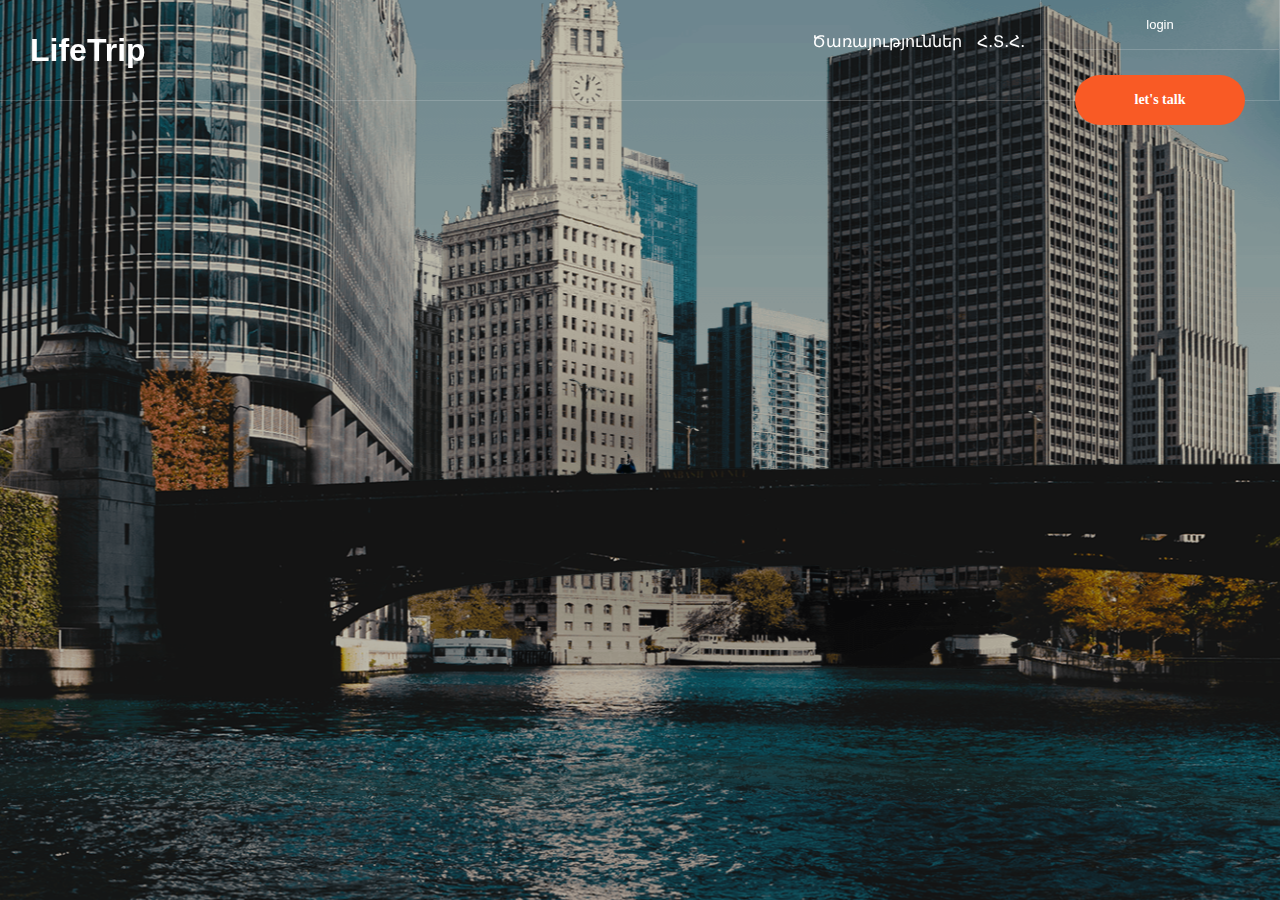
<file: index.html>
<!DOCTYPE html>
<html lang="en">
<head>
    <meta charset="UTF-8">
    <title>LifeTrip</title>
    <link crossorigin="anonymous" href="https://maxcdn.bootstrapcdn.com/bootstrap/4.0.0/css/bootstrap.min.css" integrity="sha384-Gn5384xqQ1aoWXA+058RXPxPg6fy4IWvTNh0E263XmFcJlSAwiGgFAW/dAiS6JXm"
          rel="stylesheet">
    <link href="css/main.css" rel="stylesheet">
    <link href="css/index.css" rel="stylesheet">
    <meta content="width=device-width, initial-scale=1" name="viewport">
</head>
<body class="dark-theme">
<section class="fixed-top">
    <header class="dark-theme">
        <nav class="main-nav">
            <div class="logo"><a href="index.html">LifeTrip</a></div>
            <ul class="menu">
                <li class="sub-menu"><a href="services.html">Ծառայություններ</a></li>
                <li class="sub-menu"><a href="#">Հ․Տ․Հ․</a></li>
                <!--<li class="sub-menu"><a href="javascript:void(0);">Խոսքի Ուղերձ</a></li>-->
                <!--<li class="sub-menu"><a href="javascript:void(0);">Կապ</a></li>-->
            </ul>
        </nav>
        <div>
            <div class="header-register">
                <button>login</button>
            </div>
            <div class="header-live-contact">
                <button>let's talk</button>
            </div>
        </div>
        <button class="header-burger">
            <span></span>
            <span></span>
            <span></span>
        </button>
    </header>
</section>
<main>
    <div class="main-bg">
        <div></div>
    </div>
    <!--<section class="index-sec active" id="sec1">-->
        <!---->
        <!--<img alt="bg" class="zoom-bg" id="image1" src="img/image_2019-05-27_12-11-10.png">-->
        <!---->
        <!--&lt;!&ndash;<div class="section1-context">&ndash;&gt;-->
        <!--&lt;!&ndash;<h2>LifeTrip</h2>&ndash;&gt;-->
        <!--&lt;!&ndash;</div>&ndash;&gt;-->
    <!--</section>-->
    <!--<section class="index-sec zooming-block hide" id="sec2">-->
        <!--<img alt="bg" class="zoom-bg" id="image2" src="img/image_2019-05-27_12-09-10.png">-->
    <!---->
    <!--</section>-->
    <!--<section class="index-sec" id="sec3">-->
        <!---->
        <!--<img alt="bg" class="zoom-bg" id="image3" src="img/bonhomme-ocus-00.jpg">-->
    <!---->
    <!--</section>-->
    <!--<section class="index-sec" id="sec4">-->
        <!---->
        <!--<img alt="bg" class="zoom-bg" id="image4" src="img/bonhomme-ocus-00.jpg">-->
    <!---->
    <!--</section>-->
  
</main>


<script src="js/jquery-3.2.1.min.js"></script>
<script src="https://cdnjs.cloudflare.com/ajax/libs/popper.js/1.12.9/umd/popper.min.js"></script>
<script src="https://maxcdn.bootstrapcdn.com/bootstrap/4.0.0/js/bootstrap.min.js"></script>
<script src="js/jquery.zoom.js"></script>
<script src="js/main.js"></script>
</body>
</html>
</file>
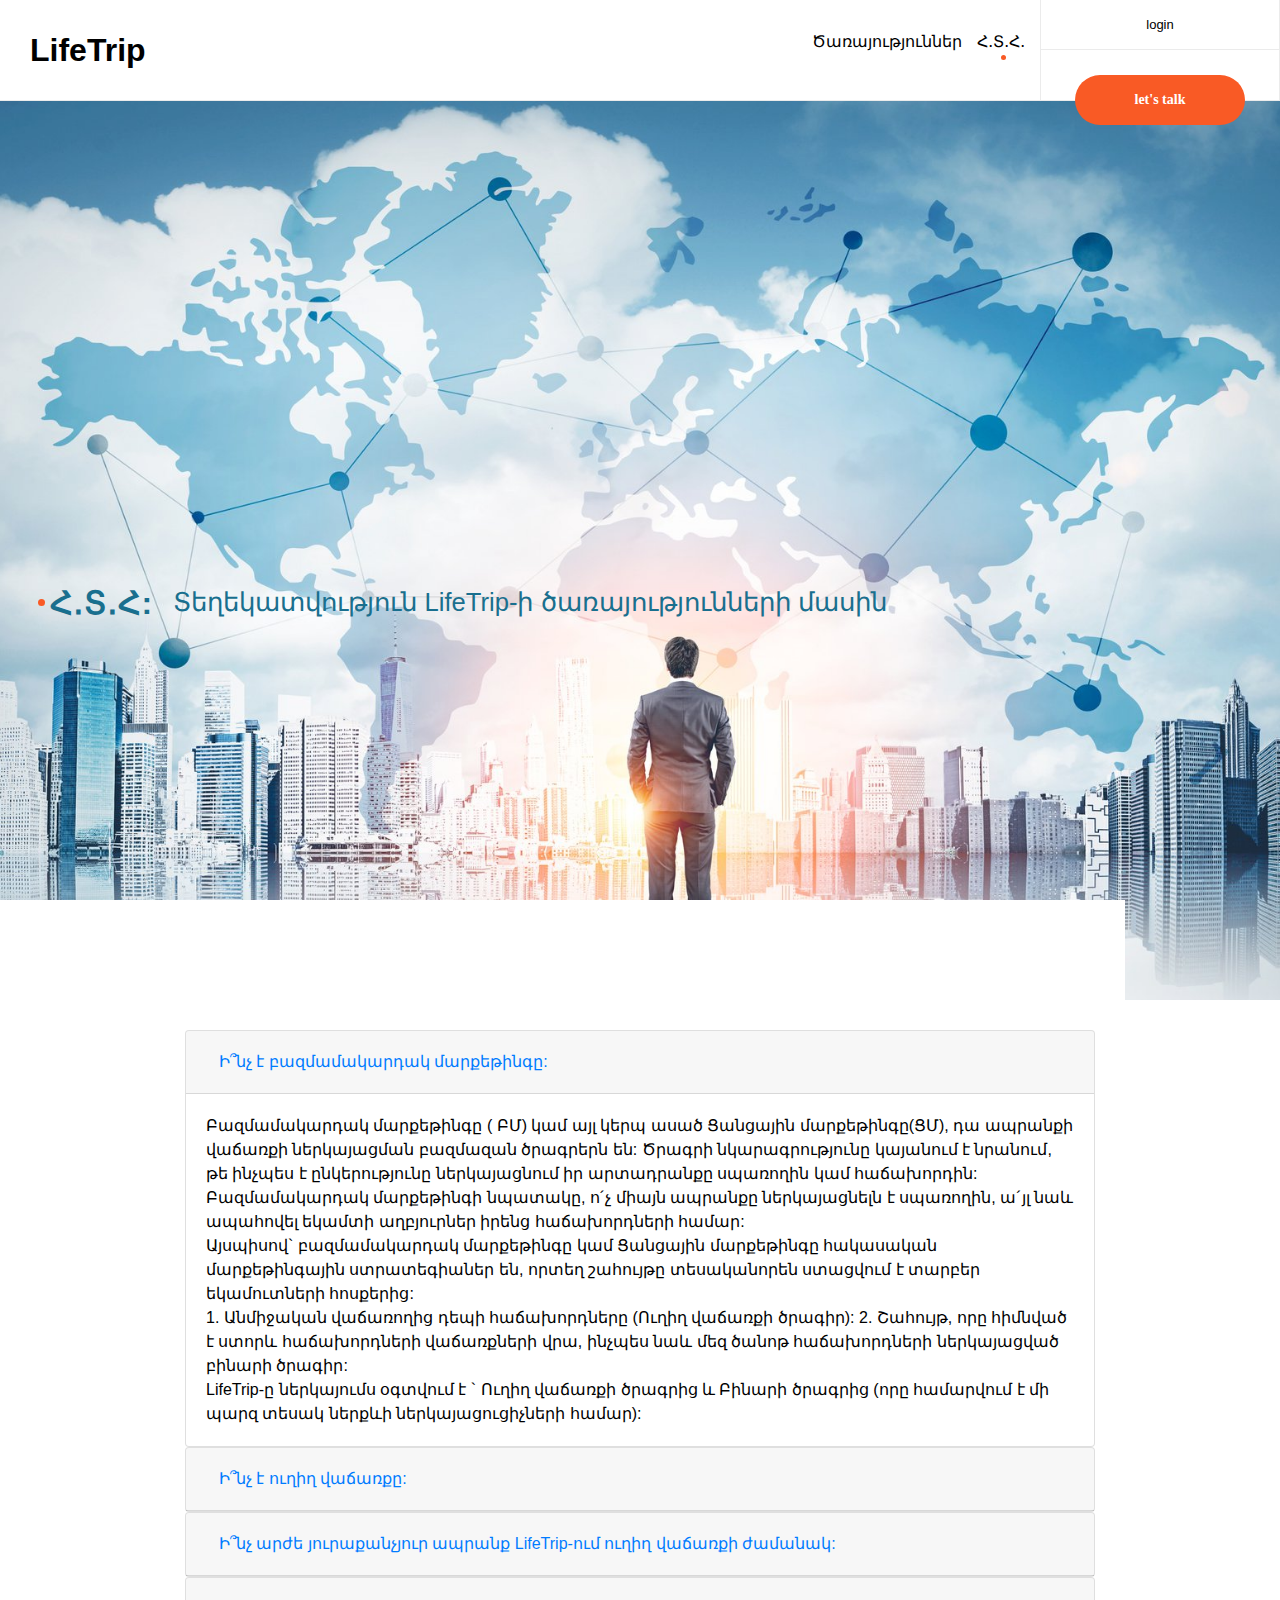
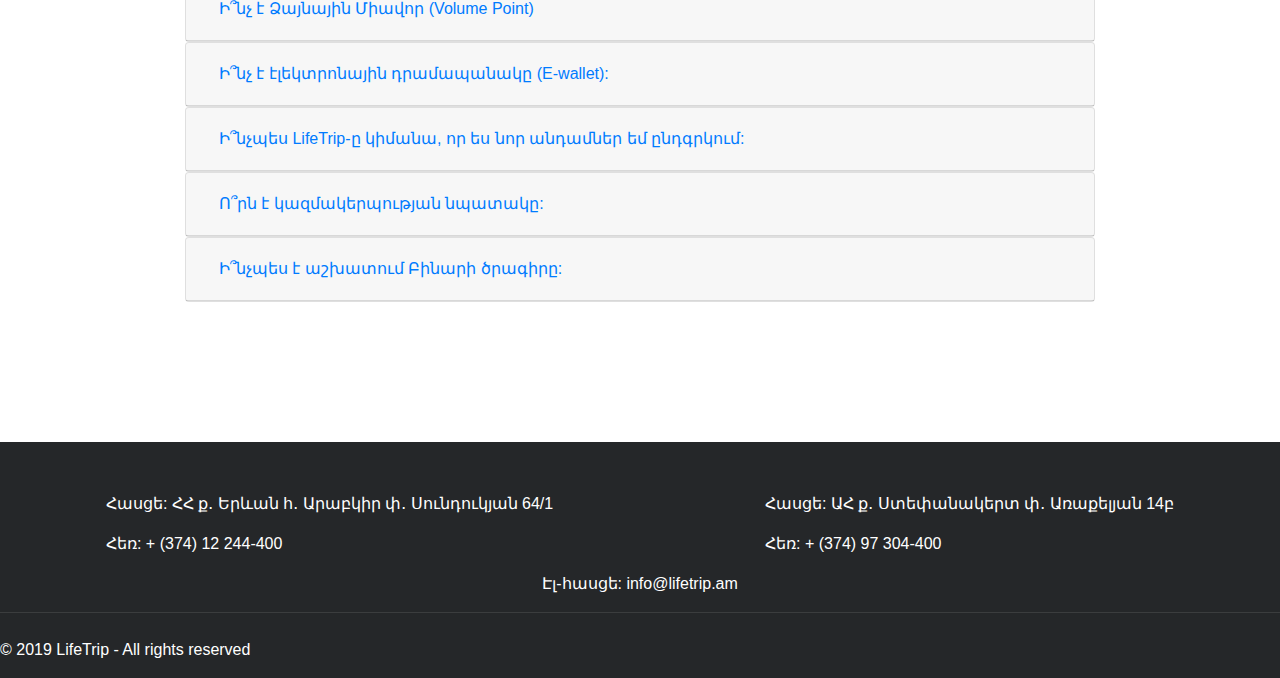
<file: faq.html>
<!DOCTYPE html>
<html lang="en">
<head>
    <meta charset="UTF-8">
    <title>LifeTrip</title>
    <link crossorigin="anonymous" href="https://maxcdn.bootstrapcdn.com/bootstrap/4.0.0/css/bootstrap.min.css" integrity="sha384-Gn5384xqQ1aoWXA+058RXPxPg6fy4IWvTNh0E263XmFcJlSAwiGgFAW/dAiS6JXm"
          rel="stylesheet">
    <link href="css/main.css" rel="stylesheet">
    <meta content="width=device-width, initial-scale=1" name="viewport">
</head>
<body class="light-theme">
<section class="fixed-top">
    <header class="light-theme">
        <nav class="main-nav">
            <div class="logo"><a href="index.html">LifeTrip</a></div>
            <ul class="menu">
                <li class="sub-menu "><a href="services.html">Ծառայություններ</a></li>
                <li class="sub-menu active"><a href="#">Հ․Տ․Հ․</a></li>
                <!--<li class="sub-menu"><a href="javascript:void(0);">Խոսքի Ուղերձ</a></li>-->
                <!--<li class="sub-menu"><a href="javascript:void(0);">Կապ</a></li>-->
            </ul>
        </nav>
        <div>
            <div class="header-register">
                <button>login</button>
            </div>
            <div class="header-live-contact">
                <button>let's talk</button>
            </div>
        </div>
        <button class="header-burger">
            <span></span>
            <span></span>
            <span></span>
        </button>
    </header>
</section>
<section>
    <main>
        <div class="service-container">
            <div class="service-content-background">
                <img alt="business" src="img/business.2.jpg">
                <h2 class="service-content-top-header"><span></span> Հ․Տ․Հ:
                    <small> &nbsp;&nbsp; Տեղեկատվություն LifeTrip-ի ծառայությունների մասին</small>
                </h2>
            </div>
        </div>
        <div class="sec-1">
            <div class="background white-bg"></div>
            <div class="service-content">
                <div class="column">
                    <div id="accordion">
                        <div class="card">
                            <div class="card-header" id="headingOne">
                                <h5 class="mb-0">
                                    <button aria-controls="collapseOne" aria-expanded="true" class="btn btn-link" data-target="#collapseOne" data-toggle="collapse">
                                        Ի՞նչ է բազմամակարդակ մարքեթինգը:
                                    </button>
                                </h5>
                            </div>
                            
                            <div aria-labelledby="headingOne" class="collapse show" data-parent="#accordion" id="collapseOne">
                                <div class="card-body">
                                    Բազմամակարդակ մարքեթինգը ( ԲՄ) կամ այլ կերպ ասած Ցանցային մարքեթինգը(ՑՄ), դա ապրանքի վաճառքի ներկայացման բազմազան ծրագրերն են: Ծրագրի նկարագրությունը կայանում է
                                    նրանում, թե ինչպես է ընկերությունը ներկայացնում իր արտադրանքը սպառողին կամ հաճախորդին: Բազմամակարդակ մարքեթինգի նպատակը, ո´չ միայն ապրանքը ներկայացնելն է սպառողին,
                                    ա´յլ նաև ապահովել եկամտի աղբյուրներ իրենց հաճախորդների համար:
                                    <br>
                                    Այսպիսով` բազմամակարդակ մարքեթինգը կամ Ցանցային մարքեթինգը հակասական մարքեթինգային ստրատեգիաներ են, որտեղ շահույթը տեսականորեն ստացվում է տարբեր եկամուտների
                                    հոսքերից:
                                    <br>
                                    1. Անմիջական վաճառողից դեպի հաճախորդները (Ուղիղ վաճառքի ծրագիր):
                                    2. Շահույթ, որը հիմնված է ստորև հաճախորդների վաճառքների վրա, ինչպես նաև մեզ ծանոթ հաճախորդների ներկայացված բինարի ծրագիր:
                                    <br>
                                    LifeTrip-ը ներկայումս օգտվում է ` Ուղիղ վաճառքի ծրագրից և Բինարի ծրագրից (որը համարվում է մի պարզ տեսակ ներքևի ներկայացուցիչների համար):
                                </div>
                            </div>
                        </div>
                        <div class="card">
                            <div class="card-header" id="headingTwo">
                                <h5 class="mb-0">
                                    <button aria-controls="collapseTwo" aria-expanded="false" class="btn btn-link collapsed" data-target="#collapseTwo" data-toggle="collapse">
                                        Ի՞նչ է ուղիղ վաճառքը:
                                    </button>
                                </h5>
                            </div>
                            <div aria-labelledby="headingTwo" class="collapse" data-parent="#accordion" id="collapseTwo">
                                <div class="card-body">
                                    Ուղիղ վաճառքը դա ապրանքի անմիջական վաճառքն է հաճախորդին անկախ տարածքային հեռավորությունից: Ժամանակակից Ուղիղ Վաճառքը ներառում է վաճառքի մեկ առ
                                    մեկ ներկայացումը և հիմնված է անձնական կապերի պայմանավորվածության վրա:
                                    <br>
                                    Ուղիղ վաճառքը կարող է օգտագործել որպես միավորում բազմամակարդակ մարքեթինգում (Վաճառողը վարձատրվում է իր վաճառքի հիման վրա և իրենց հովանու ներքո գտնվող մարդկանց
                                    վաճառքի հիման վրա):
                                </div>
                            </div>
                        </div>
                        <div class="card">
                            <div class="card-header" id="headingThree">
                                <h5 class="mb-0">
                                    <button aria-controls="collapseThree" aria-expanded="false" class="btn btn-link collapsed" data-target="#collapseThree" data-toggle="collapse">
                                        Ի՞նչ արժե յուրաքանչյուր ապրանք LifeTrip-ում ուղիղ վաճառքի ժամանակ:
                                    </button>
                                </h5>
                            </div>
                            <div aria-labelledby="headingThree" class="collapse" data-parent="#accordion" id="collapseThree">
                                <div class="card-body">Այն տատանվում է 20-1000$-ին համարժեք Էլեկտրոնային դրամապանակի (e-wallet) միջակայքում կախված փաթեթի արժեքից:</div>
                            </div>
                        </div>
                        <div class="card">
                            <div class="card-header" id="headingFour">
                                <h5 class="mb-0">
                                    <button aria-controls="collapseFour" aria-expanded="false" class="btn btn-link collapsed" data-target="#collapseFour" data-toggle="collapse">
                                        Ի՞նչ է Ձայնային Միավոր (Volume Point)
                                    </button>
                                </h5>
                            </div>
                            <div aria-labelledby="headingFour" class="collapse" data-parent="#accordion" id="collapseFour">
                                <div class="card-body">VP-ին դա ձայնաին միավոր է: Յուրաքանյուր փաթեթ LifeTrip-ին կցված է որոշակի ձայնային միավորով(VP):</div>
                            </div>
                        </div>
                        <div class="card">
                            <div class="card-header" id="headingFive">
                                <h5 class="mb-0">
                                    <button aria-controls="collapseFive" aria-expanded="false" class="btn btn-link collapsed" data-target="#collapseFive" data-toggle="collapse">
                                        Ի՞նչ է էլեկտրոնային դրամապանակը (E-wallet):
                                    </button>
                                </h5>
                            </div>
                            <div aria-labelledby="headingFive" class="collapse" data-parent="#accordion" id="collapseFive">
                                <div class="card-body">էլեկտրոնային դրամապանակը դա LifeTrip-ի վճարման միջոցներից մեկն է: Դա նույն միավոր քարտն է, սակայն, ի տարբերություն քարտի, էլեկտրոնային
                                    դրամապանակը կարող է վաճառվել այն դեպքում, եթե դուք չեք ցանկանում օգտագործել այն ինքներդ: էլեկտրոնային դրամապանակը համարժեք է ամերիկյան դոլարին (նրանով վճարումներ
                                    կարող է արվել մի քանի երկրներում):
                                </div>
                            </div>
                        </div>
                        <div class="card">
                            <div class="card-header" id="headingSix">
                                <h5 class="mb-0">
                                    <button aria-controls="collapseSix" aria-expanded="false" class="btn btn-link collapsed" data-target="#collapseSix" data-toggle="collapse">
                                        Ի՞նչպես LifeTrip-ը կիմանա, որ ես նոր անդամներ եմ ընդգրկում:
                                    </button>
                                </h5>
                            </div>
                            <div aria-labelledby="headingSix" class="collapse" data-parent="#accordion" id="collapseSix">
                                <div class="card-body">
                                    Գրանցվելիս կդառնաս LifeTrip-ի անկախ բիզնես սեփականատեր (IBO)՝ և դու կստանաս քո փաստացի նույնականացման կոդը (VID): Յուրաքանչյուր անձ, ով ցանկանում
                                    է օգտվել LifeTrip-ի հյուրանոցային փաթեթներից, պետք է մուտքագրի փաստացի նույնականացման կոդը կայք էջի գրանցման առաջին էջում: Ո´չ ոք չի կարող գրանցվել առցանց
                                    ինքնուրույն, առանց ինչ-որ մեկի օգնության:
                                    <br>
                                    Այսպիսով, եթե դուք տեղեկացնում եք մեկին, նրանք կարող են ստանալ մուտքի հնարավորություն միայն ձեր իսկ փաստացի նույնականացման կոդով: Ձեզ կփոխանցվի ուղիղ վաճառքի
                                    միավոր-գումարը յուրաքանչյուր գնումից, որը կկատարվի ձեր փաստացի նույնականացման կոդի՝ VID-ի, միջոցով:
                                </div>
                            </div>
                        </div>
                        <div class="card">
                            <div class="card-header" id="headingSeven">
                                <h5 class="mb-0">
                                    <button aria-controls="collapseSeven" aria-expanded="false" class="btn btn-link collapsed" data-target="#collapseSeven" data-toggle="collapse">
                                        Ո՞րն է կազմակերպության նպատակը:
                                    </button>
                                </h5>
                            </div>
                            <div aria-labelledby="headingSeven" class="collapse" data-parent="#accordion" id="collapseSeven">
                                <div class="card-body">
                                    Ընկերության ամբողջական ծրագրի տեսակը Բինարի Ծրագիրն է: Բինարի ծրագիրը բազմա-առևտրային ծրագիր է, որը թույլ է տալիս անկախ բիզնես սեփականատերերին (IBO-ներին) ունենալ
                                    իրենց երկու ճակատային ներկայացուցիչները: Եթե մի ներկայացուցիչ հովանավորում է ավելի քան երկու հոգու, լրացուցիչները տեղադրվում են ճակատային գծից ցածր մակարդակներով:
                                    Այս համակարգը կարող է ոգևորել տարբեր անհատների համագործակցությունը, քանի որ նրանք կարող են փոխադարձաբար օգտվել լրացուցիչ վաճառքից:
                                    <br>
                                    Հիմնական սահմանափակումը, այնուամենայնիվ, այն է, որ ներկայացուցիչները պետք է պահպանեն իրենց հավասարակշռությունը, իրենց երկկողմանի պարգևներ ստանալու ընթացքում:
                                    Ճյուղերի հավասարակշռությունը անհրաժեշտ է, որպեսզի յուրաքնաչյուր ստորև վաճառք լինի նույն քանակությամբ (ավելի վաղ կանդրադառնանք այս փաստին):
                                    <br>
                                    Ընդհանուր առմամբ, Բինարի ծրագիրը` Առևտրի ծրագիր է, որն օգտագործվում է տարբեր բազմամակարդակ մարքեթինգային կազմակերպություններում: Կառուցվածքային առումով, նոր
                                    հաճախորդներին ներկայացվում է Binary Tree(Բինարի Ծառ), որտեղից ձեռք բերելով ցանկացած ապրանք, կազմակերպության ցանկացած հանգույցից, յուրաքանչյուր հաճախորդ պետք է
                                    ունենա ձախ ու աջ կողմ կամ ճյուղ:
                                </div>
                            </div>
                        </div>
                        <div class="card">
                            <div class="card-header" id="headingEight">
                                <h5 class="mb-0">
                                    <button aria-controls="collapseEight" aria-expanded="false" class="btn btn-link collapsed" data-target="#collapseEight" data-toggle="collapse">
                                        Ի՞նչպես է աշխատում Բինարի ծրագիրը:
                                    </button>
                                </h5>
                            </div>
                            <div aria-labelledby="headingEight" class="collapse" data-parent="#accordion" id="collapseEight">
                                <div class="card-body">
                                    Բինարի ծրագիրը թույլ է տալիս ցանկացած Անկախ Բիզնեսի սեփականատիրոջ (IBO-ի) ունենալու երկու ճակատային դիստրիբյուտորներ: IBO-ները պետք է, հավասարակշռորեն բաշխեն իրենց
                                    կուտակված միավորները երկկողմանի ճյուղերի մեջ: Յուրաքանչյուր ստորին վաճառքի ճյուղերի քանակ, պետք է լինի հավասար (այս փաստին կանդրադառնանք ավելի ուշ):
                                    <br>
                                    LifeTrip-ում, ապրանք ձեռք բերելով, նոր սպառողներ են ներդրվում Բինարի կառույցի մեջ, որտեղ կազմակերպության յուրաքանչյուր հաճախորդ ունենում է 3 տեղաբաշխումներ, որոնք
                                    անվանում են` A,B,C օֆիսներ:
                                    <br>
                                    Գագաթում գտնվում է A օֆիսը, ձախ կողմում B և աջ կողմում C օֆիսները: Յուրաքանչյուր տեղաբաշխում ունի իր աջ և ձախ կողմերը: Ինչևիցե, եթե մի հաճախորդ գնեց մի փաթեթ՝ դա
                                    նշանակում է 1VP, մեկ միավորը ավտոմատ փոխանցվում է A օֆիսին, իսկ մնացյալ միավորները աջ կամ ձախ կողմերում՝ կախված օգտատիրոջ ցանկությունից:
                                    <br>
                                    Այնուամենայնիվ, եթե հաճախորդը ձեռք է բերում 1VP ապրանք, ապա այն կտեղադրվի ավտոմատ A oֆիսում, իսկ մյուս երկու օֆիսները չեն ակտիվանալու, իսկ IBO-ին կվճարվի A օֆիսի
                                    համար:
                                </div>
                            </div>
                        </div>
                    </div>
                </div>
            </div>
        </div>
    </main>
</section>
<section class="black-bg pt-50">
    <footer class="mx-auto">
        <div class="footer-contact mx-auto">
            <div>
                <p class="color-white">Հասցե: ՀՀ ք․ Երևան հ․ Արաբկիր փ․ Սունդուկյան 64/1</p>
                <p class="color-white">Հեռ: + (374) 12 244-400</p>
            </div>
            <div>
                <p class="color-white">Հասցե: ԱՀ ք․ Ստեփանակերտ փ․ Առաքելյան 14բ </p>
                <p class="color-white">Հեռ: + (374) 97 304-400</p>
            </div>
        </div>
        <div class="footer-medium mx-auto text-center">
            <p class="color-white">Էլ-հասցե: info@lifetrip.am</p>
        </div>
        <div class="commonFooter-bottom mx-auto">
            <p class="color-white">© 2019 LifeTrip - All rights reserved</p>
        </div>
    </footer>
</section>

<script src="js/jquery-3.2.1.min.js"></script>
<script src="https://cdnjs.cloudflare.com/ajax/libs/popper.js/1.12.9/umd/popper.min.js"></script>
<script src="https://maxcdn.bootstrapcdn.com/bootstrap/4.0.0/js/bootstrap.min.js"></script>
<script src="js/main.js"></script>
</body>
</html>
</file>
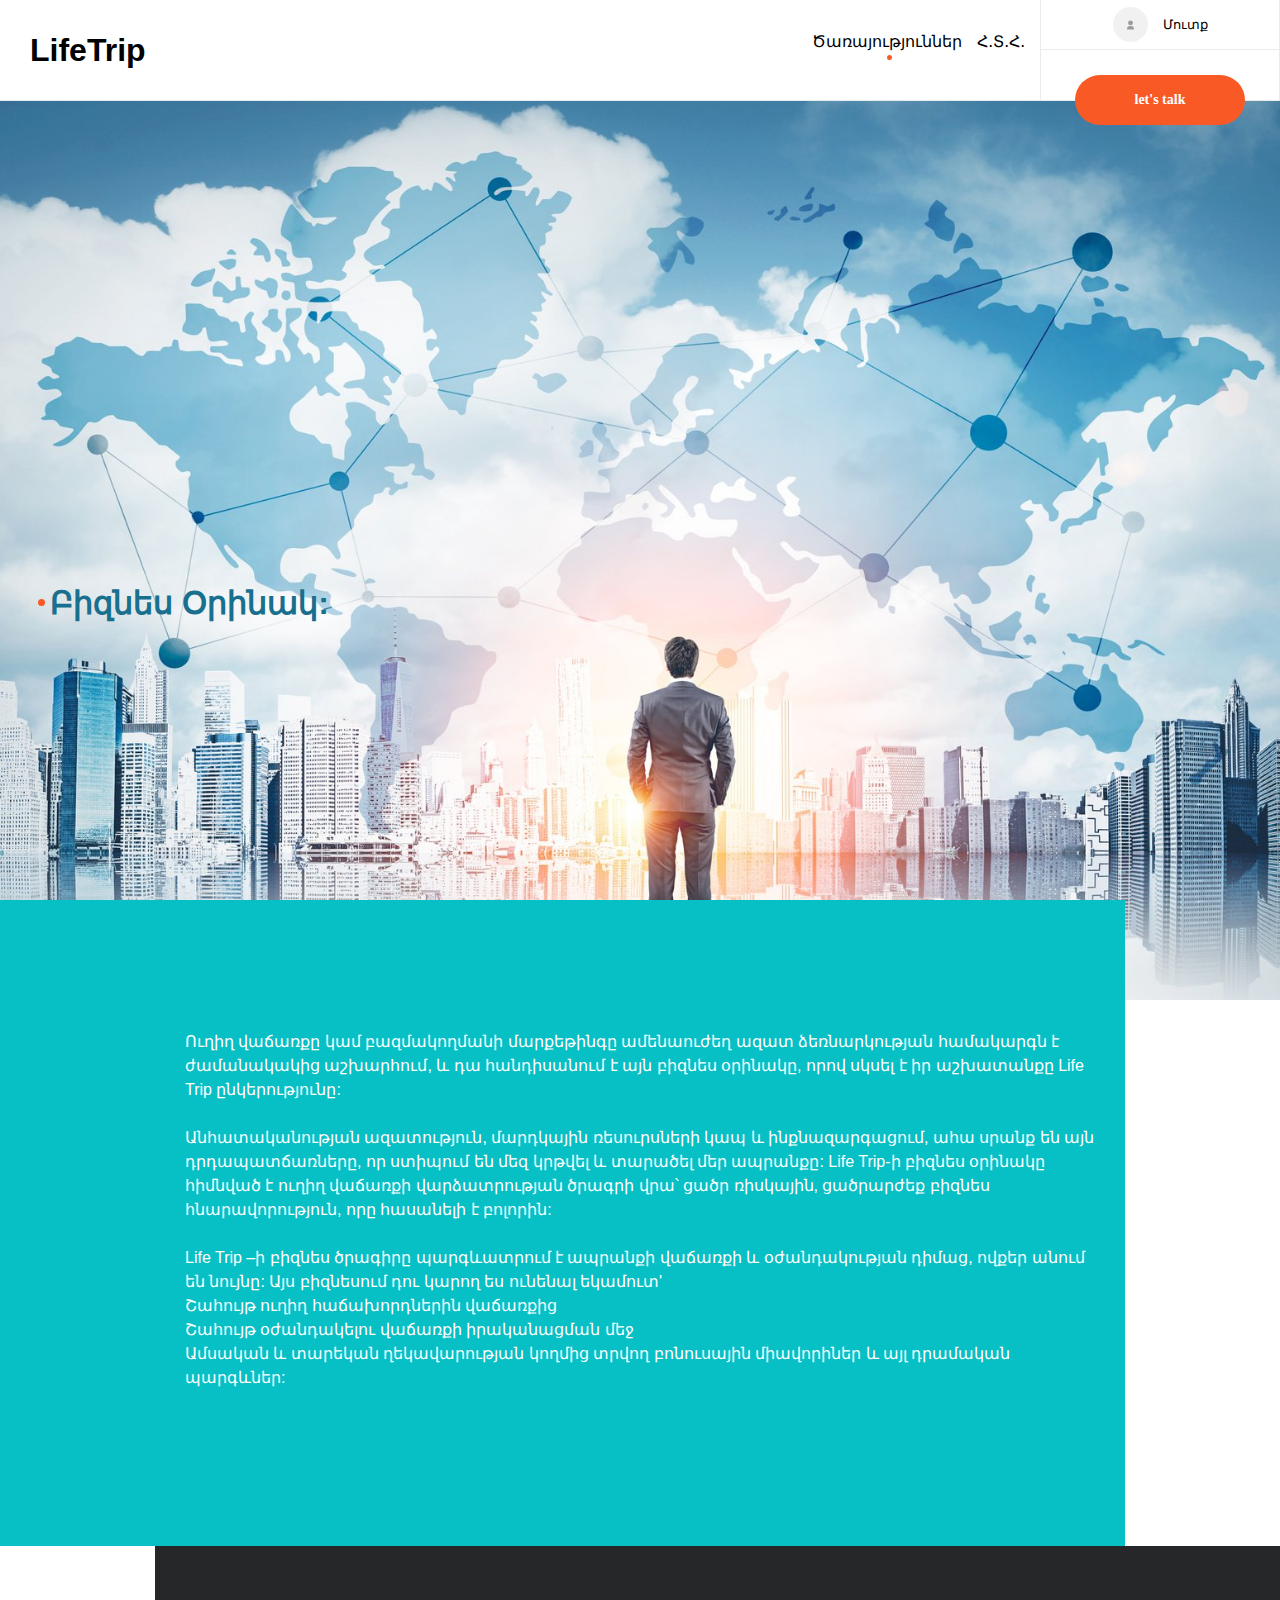
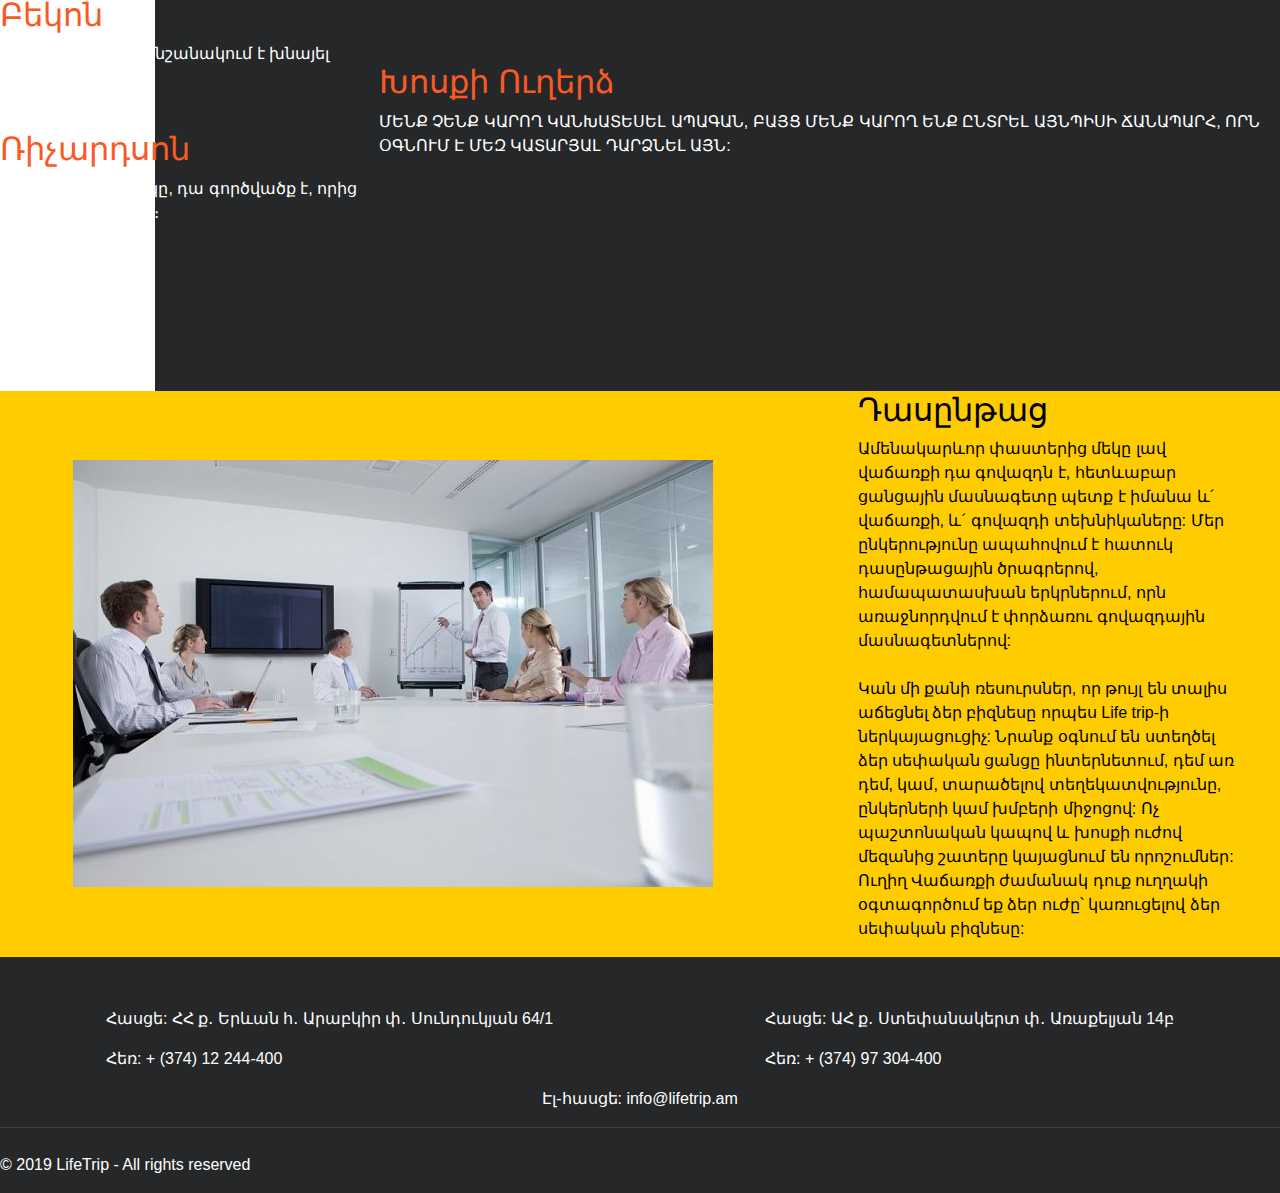
<file: services.html>
<!DOCTYPE html>
<html lang="en">
<head>
    <meta charset="UTF-8">
    <title>LifeTrip</title>
    <link crossorigin="anonymous" href="https://maxcdn.bootstrapcdn.com/bootstrap/4.0.0/css/bootstrap.min.css" integrity="sha384-Gn5384xqQ1aoWXA+058RXPxPg6fy4IWvTNh0E263XmFcJlSAwiGgFAW/dAiS6JXm"
          rel="stylesheet">
    <link href="css/main.css" rel="stylesheet">
    <meta content="width=device-width, initial-scale=1" name="viewport">
</head>
<body class="light-theme">
<section class="fixed-top">
    <header class="light-theme">
        <nav class="main-nav">
            <div class="logo"><a href="index.html">LifeTrip</a></div>
            <ul class="menu">
                <li class="sub-menu active"><a href="#">Ծառայություններ</a></li>
                <li class="sub-menu"><a href="faq.html">Հ․Տ․Հ․</a></li>
                <!--<li class="sub-menu"><a href="javascript:void(0);">Խոսքի Ուղերձ</a></li>-->
                <!--<li class="sub-menu"><a href="javascript:void(0);">Կապ</a></li>-->
            </ul>
        </nav>
        <div>
            <div class="header-register">
                <div class="login-icon">
                <span class="mard">
                    <svg id="ico-profile" viewBox="0 0 8.62 11.11" width="100%" height="100%"><circle cx="4.31" cy="3" r="3"></circle><path d="M0 11.11v-.98c0-1.86 1.52-3.38 3.38-3.38h1.86c1.86 0 3.38 1.52 3.38 3.38v.98"></path></svg>
                </span>
                </div>
                <button>Մուտք</button>
            </div>
            <div class="header-live-contact">
                <button>let's talk</button>
            </div>
        </div>
        <button class="header-burger">
            <span></span>
            <span></span>
            <span></span>
        </button>
    </header>
</section>
<section>
    <main>
        <div class="service-container">
            <div class="service-content-background">
                <img alt="business" src="img/business.2.jpg">
                <h2 class="service-content-top-header"><span></span> Բիզնես Օրինակ:</h2>
            </div>
        </div>
        <div class="sec-1">
            <div class="background blue-bg"></div>
            <div class="service-content">
                <div class="column">
                    <p class="text">
                        Ուղիղ վաճառքը կամ բազմակողմանի մարքեթինգը ամենաուժեղ ազատ ձեռնարկության համակարգն է ժամանակակից աշխարհում, և դա հանդիսանում է այն բիզնես օրինակը, որով սկսել է իր աշխատանքը Life
                        Trip ընկերությունը:
                        <br>
                        <br>
                        Անհատականության ազատություն, մարդկային ռեսուրսների կապ և ինքնազարգացում, ահա սրանք են այն դրդապատճառները, որ ստիպում են մեզ կրթվել և տարածել մեր ապրանքը: Life Trip-ի բիզնես
                        օրինակը հիմնված է ուղիղ վաճառքի վարձատրության ծրագրի վրա՝ ցածր ռիսկային, ցածրարժեք բիզնես հնարավորություն, որը հասանելի է բոլորին:
                        <br>
                        <br>
                        Life Trip –ի բիզնես ծրագիրը պարգևատրում է ապրանքի վաճառքի և օժանդակության դիմաց, ովքեր անում են նույնը: Այս բիզնեսում դու կարող ես ունենալ եկամուտ'
                        <br>
                        Շահույթ ուղիղ հաճախորդներին վաճառքից
                        <br>
                        Շահույթ օժանդակելու վաճառքի իրականացման մեջ
                        <br>
                        Ամսական և տարեկան ղեկավարության կողմից տրվող բոնուսային միավորիներ և այլ դրամական պարգևներ:
                    </p>
                </div>
            </div>
        </div>
        <div class="sec-2 relative">
            <div class="background black-bg"></div>
            <div class="service-content d-flex mob-flex-column relative mx-auto">
                <div class="column py-50">
                    <h2 class="text-head">Բեկոն</h2>
                    <p class="text">Ժամանակ գտնել` նշանակում է խնայել ժամանակը։</p>
                    <br>
                    <h2 class="text-head">Ռիչարդսոն</h2>
                    <p class="text">Խնայեք ժամանակը, դա գործվածք է, որից կյանքն է գործված։</p>
                </div>
                <div>
                    <h2 class="text-head">Խոսքի Ուղերձ</h2>
                    <p class="text">
                        ՄԵՆՔ ՉԵՆՔ ԿԱՐՈՂ ԿԱՆԽԱՏԵՍԵԼ ԱՊԱԳԱՆ, ԲԱՅՑ ՄԵՆՔ ԿԱՐՈՂ ԵՆՔ ԸՆՏՐԵԼ ԱՅՆՊԻՍԻ ՃԱՆԱՊԱՐՀ, ՈՐՆ ՕԳՆՈՒՄ Է ՄԵԶ ԿԱՏԱՐՅԱԼ ԴԱՐՁՆԵԼ ԱՅՆ:
                    </p>
                </div>
            </div>
        </div>
        <div class="sec-3 relative">
            <div class="background black-bg"></div>
            <div class="lessons yellow-bg">
                <div class="image my-50">
                    <img alt="business" src="img/business-lesson.jpg">
                </div>
                <div class="context">
                    <h2>Դասընթաց</h2>
                    <p>
                        Ամենակարևոր փաստերից մեկը լավ վաճառքի դա գովազդն է, հետևաբար ցանցային մասնագետը պետք է իմանա և´ վաճառքի, և´ գովազդի տեխնիկաները: Մեր ընկերությունը ապահովում է հատուկ
                        դասընթացային ծրագրերով, համապատասխան երկրներում, որն առաջնորդվում է փորձառու գովազդային մասնագետներով:
                        <br>
                        <br>
                        Կան մի քանի ռեսուրսներ, որ թույլ են տալիս աճեցնել ձեր բիզնեսը որպես Life trip-ի ներկայացուցիչ: Նրանք օգնում են ստեղծել ձեր սեփական ցանցը ինտերնետում, դեմ առ դեմ, կամ, տարածելով
                        տեղեկատվությունը, ընկերների կամ խմբերի միջոցով: Ոչ պաշտոնական կապով և խոսքի ուժով մեզանից շատերը կայացնում են որոշումներ: Ուղիղ Վաճառքի ժամանակ դուք ուղղակի օգտագործում եք ձեր
                        ուժը՝ կառուցելով ձեր սեփական բիզնեսը:
                    </p>
                </div>
            </div>
        </div>
    </main>
</section>
<section class="black-bg pt-50">
    <footer class="mx-auto">
        <div class="footer-contact mx-auto">
            <div>
                <p class="color-white">Հասցե: ՀՀ ք․ Երևան հ․ Արաբկիր փ․ Սունդուկյան 64/1</p>
                <p class="color-white">Հեռ: + (374) 12 244-400</p>
            </div>
            <div>
                <p class="color-white">Հասցե: 	ԱՀ ք․ Ստեփանակերտ փ․ Առաքելյան 14բ </p>
                <p class="color-white">Հեռ: + (374) 97 304-400</p>
            </div>
        </div>
        <div class="footer-medium mx-auto text-center">
            <p class="color-white">Էլ-հասցե: info@lifetrip.am</p>
        </div>
        <div class="commonFooter-bottom mx-auto">
            <p class="color-white">© 2019 LifeTrip - All rights reserved</p>
        </div>
    </footer>
</section>

<script src="js/jquery-3.2.1.min.js"></script>
<script src="https://cdnjs.cloudflare.com/ajax/libs/popper.js/1.12.9/umd/popper.min.js"></script>
<script src="https://maxcdn.bootstrapcdn.com/bootstrap/4.0.0/js/bootstrap.min.js"></script>
<script src="js/jquery.nicescroll.js"></script>
<script src="js/main.js"></script>
</body>
</html>
</file>
<file: css/main.css>
/* general styles */
* {
    box-sizing: border-box;
    vertical-align: baseline;
}
html {
    scroll-behavior: smooth;
}
a{
    text-decoration: none;
}
a:hover{
    color: inherit;
    text-decoration: none;
}
.blue-bg {
    background-color: #07c0c6;
}

.white-bg {
    background-color: #fff;
}

.black-bg {
    background-color: #252729;
}

.yellow-bg {
    background-color: #fc0;
}

.w-100 {
    width: 100% !important;
}

.relative {
    position: relative;
}

.mx-auto {
    margin-left: auto;
    margin-right: auto;
}

.my-50 {
    margin-top: 50px;
    margin-bottom: 50px;
}

.py-50 {
    padding-top: 50px;
    padding-bottom: 50px;
}

.d-flex {
    display: flex;
    align-items: center;
}

.pt-50 {
    padding-top: 50px;
}

img {
    width: 100%;
}

.color-white {
    color: #fff;
}

.text-center {
    text-align: center;
}

/* start main page */

body.dark-theme {
    margin: 0;
    padding: 0;
    background-color: black;
    color: #fff;
    overflow: hidden;
}

body.light-theme {
    margin: 0;
    padding: 0;
    background-color: #fff;
    color: #000;
}

.fixed-top {
    position: fixed;
    top: 0;
    left: 0;
    width: 100%;
    z-index: 999;
}

header {
    display: flex;
    align-items: center;
    justify-content: space-between;
    background-color: transparent;
    border-color: rgba(235, 235, 235, .2);
    opacity: 1;
    border-bottom: 1px solid #ebebeb;
    transition: opacity .8s cubic-bezier(.165, .84, .44, 1) 0s;
}
header.dark-theme{
    border-color: rgba(235,235,235,.2);
}

header.light-theme {
    background-color: #fff;
}

button, input, label, select, textarea {
    margin: 0;
    border: 0;
    padding: 0;
    display: inline-block;
    white-space: normal;
    background: 0 0;
    line-height: 1;
    font-size: 13px;
}

a {
    text-decoration: none;
    color: inherit;
}

.main-nav {
    display: flex;
    align-items: center;
    justify-content: space-between;
    background-color: transparent;
    width: calc(100% - 240px);
}

.main-nav .logo {
    margin-left: 30px;
}

.main-nav ul {
    list-style: none;
    display: inline-flex;
    justify-content: space-between;
    align-items: center;
}

header ul li {
    margin-right: 15px;
    position: relative;
}

header ul li.active:after {
    content: '';
    display: block;
    position: absolute;
    top: 25px;
    width: 5px;
    height: 5px;
    border-radius: 50%;
    background-color: #f95a25;
    left: 50%;
}
.login-icon{
    display: inline-flex;
    justify-content: center;
    align-items: center;
    width: 35px;
    height: 35px;
    margin-right: 15px;
    background-color: #f1f1f1;
    border-radius: 35px;
}
.mard{
    display: block;
    width: 17px;
    height: 34px;
    /* background: gray; */
    border-radius: 50%;
    padding: 5px;
    box-sizing: border-box;
}
.mard svg {
    fill:rgb(155, 155, 155);

}
.header-register, .header-live-contact {
    min-width: 240px;
    height: 50px;
    border: 1px solid #ebebeb;
    border-top: none;
}

.header-register, .header-live-contact {
    display: flex;
    align-items: center;
    justify-content: center;
}
.logo a {
    font-size: 32px;
    font-weight: bold;
}
.dark-theme .header-register button, .dark-theme .header-live-contact button {
    color: #fff;
}
.dark-theme .header-register, .dark-theme .header-live-contact {
    color: #fff;
    border-color: rgba(235,235,235,.2);
}
.header-live-contact button{
    padding: 18px 60px;
    font-family: "Okomito-Bold";
    font-size: .875rem;
    border-radius: 27px;
    transition: background-color .8s cubic-bezier(.165,.84,.44,1) 0s,color .8s cubic-bezier(.165,.84,.44,1) 0s;
    transform: translate(0,50%);
    background-color: #f95a25;
    color: #fff;
    font-weight: bold;
}

.light-theme .header-register button {
    color: #000;
}

.header-live-contact {
    text-align: center;
    border-bottom: none;
}

.header-burger {
    display: none;
    position: relative;
    width: 22px;
    height: 12px;
    transition: transform .8s cubic-bezier(.165, .84, .44, 1) 0s;
    z-index: 2;
}

.header-burger span {
    background-color: #fff;
    position: absolute;
    left: 0;
    width: 100%;
    height: 2px;
}

.light-theme .header-burger span {
    background: #000;
}

.header-burger span:nth-child(1) {
    top: 0;
    transition: background-color .8s cubic-bezier(.165, .84, .44, 1) 0s, top .8s cubic-bezier(.165, .84, .44, 1) 0s, transform .8s cubic-bezier(.165, .84, .44, 1) 0s;
}

.header-burger span:nth-child(2) {
    top: 50%;
    transform: translate(0, -50%);
    transition: background-color .8s cubic-bezier(.165, .84, .44, 1) 0s, opacity .8s cubic-bezier(.165, .84, .44, 1) 0s;
}

.header-burger span:nth-child(3) {
    bottom: 0;
    transition: background-color .8s cubic-bezier(.165, .84, .44, 1) 0s, bottom .8s cubic-bezier(.165, .84, .44, 1) 0s, transform .8s cubic-bezier(.165, .84, .44, 1) 0s;
}

/* end main page */


/* start service page */
.service-container {
    position: relative;
    width: 100%;
    height: 100vh;
}

.service-content-background img {
    position: absolute;
    top: 100px;
    left: 0;
    width: 100%;
    height: 100%;
    object-fit: cover;
}

.service-content-top-header {
    display: flex;
    align-items: center;
    justify-content: center;
    position: absolute;
    bottom: 30%;
    left: 3%;
    color: #196f8e;
    font-weight: 900;
}

.service-content-top-header span {
    width: 7px;
    height: 7px;
    border-radius: 50%;
    background-color: #f95a25;
    left: 50%;
    margin-right: 5px;
}

.sec-1 {
    position: relative;
    padding: 130px 0 140px;
    z-index: 1;
    backface-visibility: hidden;
}

.background {
    position: absolute;
    top: 0;
    left: 0;
    height: 100%;
    width: calc(970px + ((100vw - 970px) / 2));
    z-index: 0;
}

.sec-1 .service-content {
    position: relative;
    display: block;
    width: 100%;
    max-width: 970px;
    padding-left: 30px;
    padding-right: 30px;
    margin-left: auto;
    margin-right: auto;
}

.sec-3 {
    padding: 100px 0 0;
}

.sec-3 .background, .sec-2 .background {
    left: auto;
    right: 0;
}

.sec-3 .lessons {
    position: relative;
    display: flex;
    align-items: center;
    width: calc(1340px + ((100vw - 1340px) / 2));
    justify-content: space-around;
}

.text {
    color: #fff;
}

.text-head {
    color: #f95a25;
}

.context {
    width: calc((1340px - (50px * 4)) / 3);
    min-width: calc((1340px - (50px * 4)) / 3);
}

.image img {
    width: 100%;
}

.commonFooter-bottom {
    display: flex;
    justify-content: space-between;
    align-items: center;
    padding-top: 25px;
    border-top: 1px solid rgba(255, 255, 255, .1);
}

.footer-contact {
    display: flex;
    justify-content: space-around;
}

/* end service page */

/* start FAQ page */

.faq {
    list-style: none;
    display: none;
    transition: display 2s;
    animation-delay: 2s;
    width: 0;
}

.faq li {
    width: 0;
    transition: 2s;
    animation-delay: 2s;
}
.collapse{
    display: none;
}
.show {
    display: block;
}
/* end FAQ page */


@media only screen and (min-width: 1441px) {
    .background, .background {
        width: calc(1340px + ((100vw - 1340px) / 2));
    }

    .sec-1 .service-content, .sec-2 .service-content, .commonFooter-bottom, .footer-contact, .footer-medium {
        max-width: 1340px;
        padding-left: 50px;
        padding-right: 50px;
    }

    .column {
        width: calc((((1340px - (50px * 4)) / 3) * 2) + 50px);
        min-width: calc((((1340px - (50px * 4)) / 3) * 2) + 50px);
    }

    .text {
        font-size: 1.125rem;
        line-height: 2.25rem;
        letter-spacing: -.45px;
    }

    .sec-3 .image {
        min-width: 830px;
    }
}

@media screen and (max-width: 1020px) {
}

@media screen and (max-width: 770px) {
    header {
        padding: 25px 15px;
        border: 0;
    }
    .btn {
        white-space: inherit;
    }

    .service-content-background img {
        top: 68px;
    }

    .main-nav ul, .header-register, .header-live-contact {
        display: none;
    }

    .header-burger {
        display: block;
    }

    .background, .background {
        width: calc(100% - 15px);
    }

    .sec-3 .lessons {
        max-width: 970px;
        width: 100%;
        flex-direction: column;
        padding: 15px 15px 0;
        align-items: inherit;
    }

    .context {
        width: 100%;
        min-width: auto;
    }

    .sec-3 .lessons .image {
        margin: 0;
    }

    footer {
        padding: 0 15px;
    }

    .footer-contact {
        flex-direction: column;
        align-items: center;
        text-align: center;
    }

    .footer-contact div {
        width: 100%;
    }

    .mob-flex-column {
        flex-direction: column;
        padding-left: 40px;
    }
}

@media screen and (max-width: 450px) {
}
</file>
<file: css/index.css>
.main-bg{
    width: 100%;
    height: 100vh;
    background: url(../img/image_2019-05-27_12-11-10.png) no-repeat center;
}


/*
.zoom-bg {
    position: relative;
    top: 0;
    transition: all 1.5s ease-in-out;
    object-fit: cover;
    transform: scale(1.08);
    width: 100%;
    height: 100%;
}
.index-sec{
    width: 100%;
    height: 100vh;
    display: flex;
    justify-content: center;
    align-items: center;
    overflow: hidden;
}
.index-sec img {
    width: 100%;
    height: 100vh;
    object-fit: cover;
}
.zooming-block {
    width: 0;
    height: 0;
    position: absolute;
    top: 50%;
    left: 50%;
    transform: translateX(-50%) translateY(-50%);
    border-radius: 50%;
}
.section1-context {
    position: relative;
}

.section1-context h2 {
    position: absolute;
    top: 18rem;
    left: 0;
    text-align: center;
    width: 100%;
    font-weight: bold;
}
.p-absolute{
    position: absolute;
    top: 50%;
    left: 50%;
}
.hide{
    width: 0;
    height: 0;
}
.blured {
    filter: blur(10px);
}
*/
</file>
